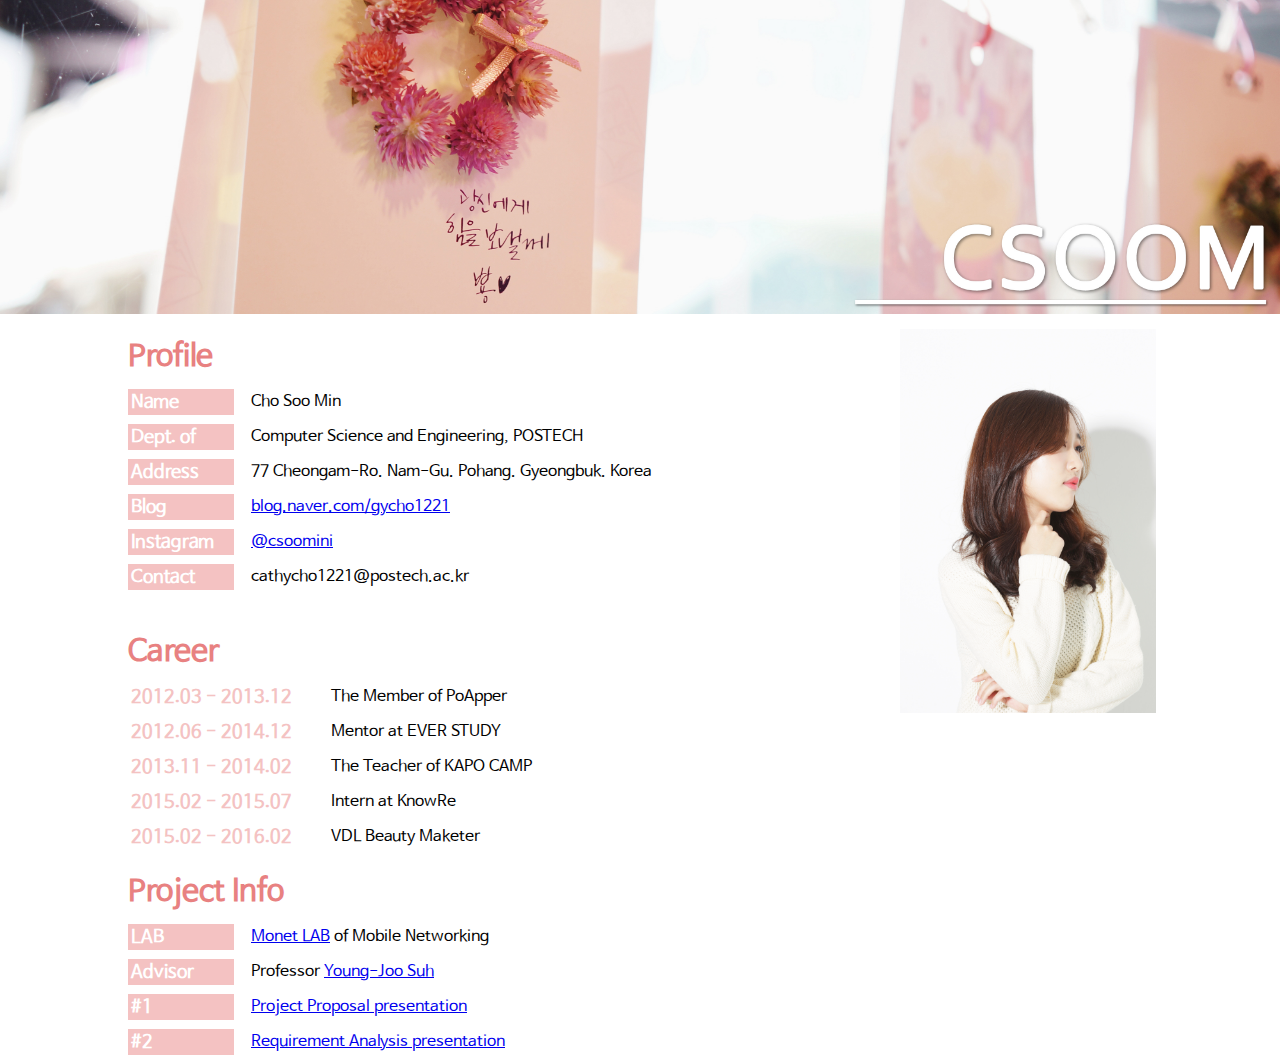
<file: index.html>
<!DOCTYPE html>
<html>
<head>
	<meta charset="utf-8"/>
	<title> CSOOM </title>
	<link rel="stylesheet" type="text/css" href="style.css">
</head>

<body>

	<div class="title">
		<img src="image/title.jpg" class="title image">
	</div>

	<div class="part">
		<div class="profile">
			<div class="bigtitle">
				<div>Profile</div>
			</div>
			<div class="bigcontent">
				<div class="line">
					<div class="item">Name</div>
					<div class="content">Cho Soo Min</div>
				</div>
				<div class="line">
					<div class="item">Dept. of</div>
					<div class="content">Computer Science and Engineering, POSTECH</div>
				</div>
				<div class="line">
					<div class="item">Address</div>
					<div class="content">77 Cheongam-Ro. Nam-Gu. Pohang. Gyeongbuk. Korea</div>
				</div>
				<div class="line">
					<div class="item">Blog</div>
					<div class="content"><a href="http://blog.naver.com/gycho1221">blog.naver.com/gycho1221</a></div>
				</div>
				<div class="line">
					<div class="item">Instagram</div>
					<div class="content"><a href="https://www.instagram.com/csoomini/">@csoomini</a></div>
				</div>
				<div class="line">
					<div class="item">Contact</div>
					<div class="content">cathycho1221@postech.ac.kr</div>
				</div>
			</div>

			<div class="career">
				<div class="bigtitle">
					<div>Career</div>
				</div>
				<div class="bigcontent">
					<div class="line">
						<div class="item2">2012.03 - 2013.12</div>
						<div class="content2">The Member of PoApper</div>
					</div>
					<div class="line">
						<div class="item2">2012.06 - 2014.12</div>
						<div class="content2">Mentor at EVER STUDY</div>
					</div>
					<div class="line">
						<div class="item2">2013.11 - 2014.02</div>
						<div class="content2">The Teacher of KAPO CAMP</div>
					</div>
					<div class="line">
						<div class="item2">2015.02 - 2015.07</div>
						<div class="content2">Intern at KnowRe</div>
					</div>
					<div class="line">
						<div class="item2">2015.02 - 2016.02</div>
						<div class="content2">VDL Beauty Maketer</div>
					</div>
				</div>
			</div>		
		</div>

		<div class="photo">
			<img src="image/profile.jpg" style="width:100%">
		</div>
	</div>

	<div class="info">
		<div class="bigtitle">
			<div>Project Info</div>
		</div>
		<div class="bigcontent">
			<div class="line">
				<div class="item">LAB</div>
				<div class="content"><a href="http://monet.postech.ac.kr/">Monet LAB</a> of Mobile Networking</div>
			</div>
			<div class="line">
				<div class="item">Advisor</div>
				<div class="content">Professor <a href="http://monet.postech.ac.kr/yjsuh/">Young-Joo Suh</a></div>
			</div>
			<div class="line">
				<div class="item">#1</div>
				<div class="content"><a href="file/proposal_chosoomin.pdf">Project Proposal presentation </a></div>
			</div>
			<div class="line">
				<div class="item">#2</div>
				<div class="content"><a href="file/requirement_chosoomin.pdf">Requirement Analysis presentation </a></div>
			</div>
		</div>
	</div>


</body>

</html>
</file>
<file: style.css>
@font-face {
	font-family: 'NanumBarunGothic';
	src: url(font/NanumBarunGothic.ttf) format('truetype');
}

body {
	font-family: NanumBarunGothic;
	margin: 0px;
}

.title {
	position: relative;
	top: 0px;
	left: 0px;
	width: 100%;
}

.title.image {
	width: 100%;
}

.part {
	position: relative;
	width: 100%;
	margin-bottom: 50px;
}

.profile {
	position: relative;
	display: inline-block;
	vertical-align: top;
	top: 20px;
	left: 10%;
	width: 70%;
}

.bigtitle {
	position: relative;
	left: 0;
	font-weight: bold;
	font-size: 30px;
	color: #e88181;
}

.bigcontent {
	position: relative;
	left: 0px;
	width: 100%;
	padding: 0;
}

.line {
	position: relative;
	left: 0px;
	display: inline-block;
	margin-top: 15px;
	margin-bottom: 15px;
	width: 100%;
}

.item {
	position: absolute;
	left: 0px;
	width: 100px;
	font-weight: bold;
	font-size: 18px;
	color: white;
	background-color: #f4c2c2;
	padding: 3px;
}

.content {
	position: absolute;
	left: 120px;
	padding: 3px;
	font-size: 16px;
}

.photo {
	position: relative;
	display: inline-block;
	top: 10px;
	width: 20%;
}

.career {
	position: relative;
	top: 50px;
	width: 100%;
}

.item2 {
	position: absolute;
	left: 0px;
	width: 200px;
	font-weight: bold;
	font-size: 18px;
	padding: 3px;
	background-color: white;
	color: #f4c2c2;
}

.content2 {
	position: absolute;
	left: 200px;
	padding: 3px;
	font-size: 16px;
}

.info {
	position: relative;
	top: 50px;
	left: 10%;
	width: 70%;
	margin-bottom: 50px;
}
</file>
